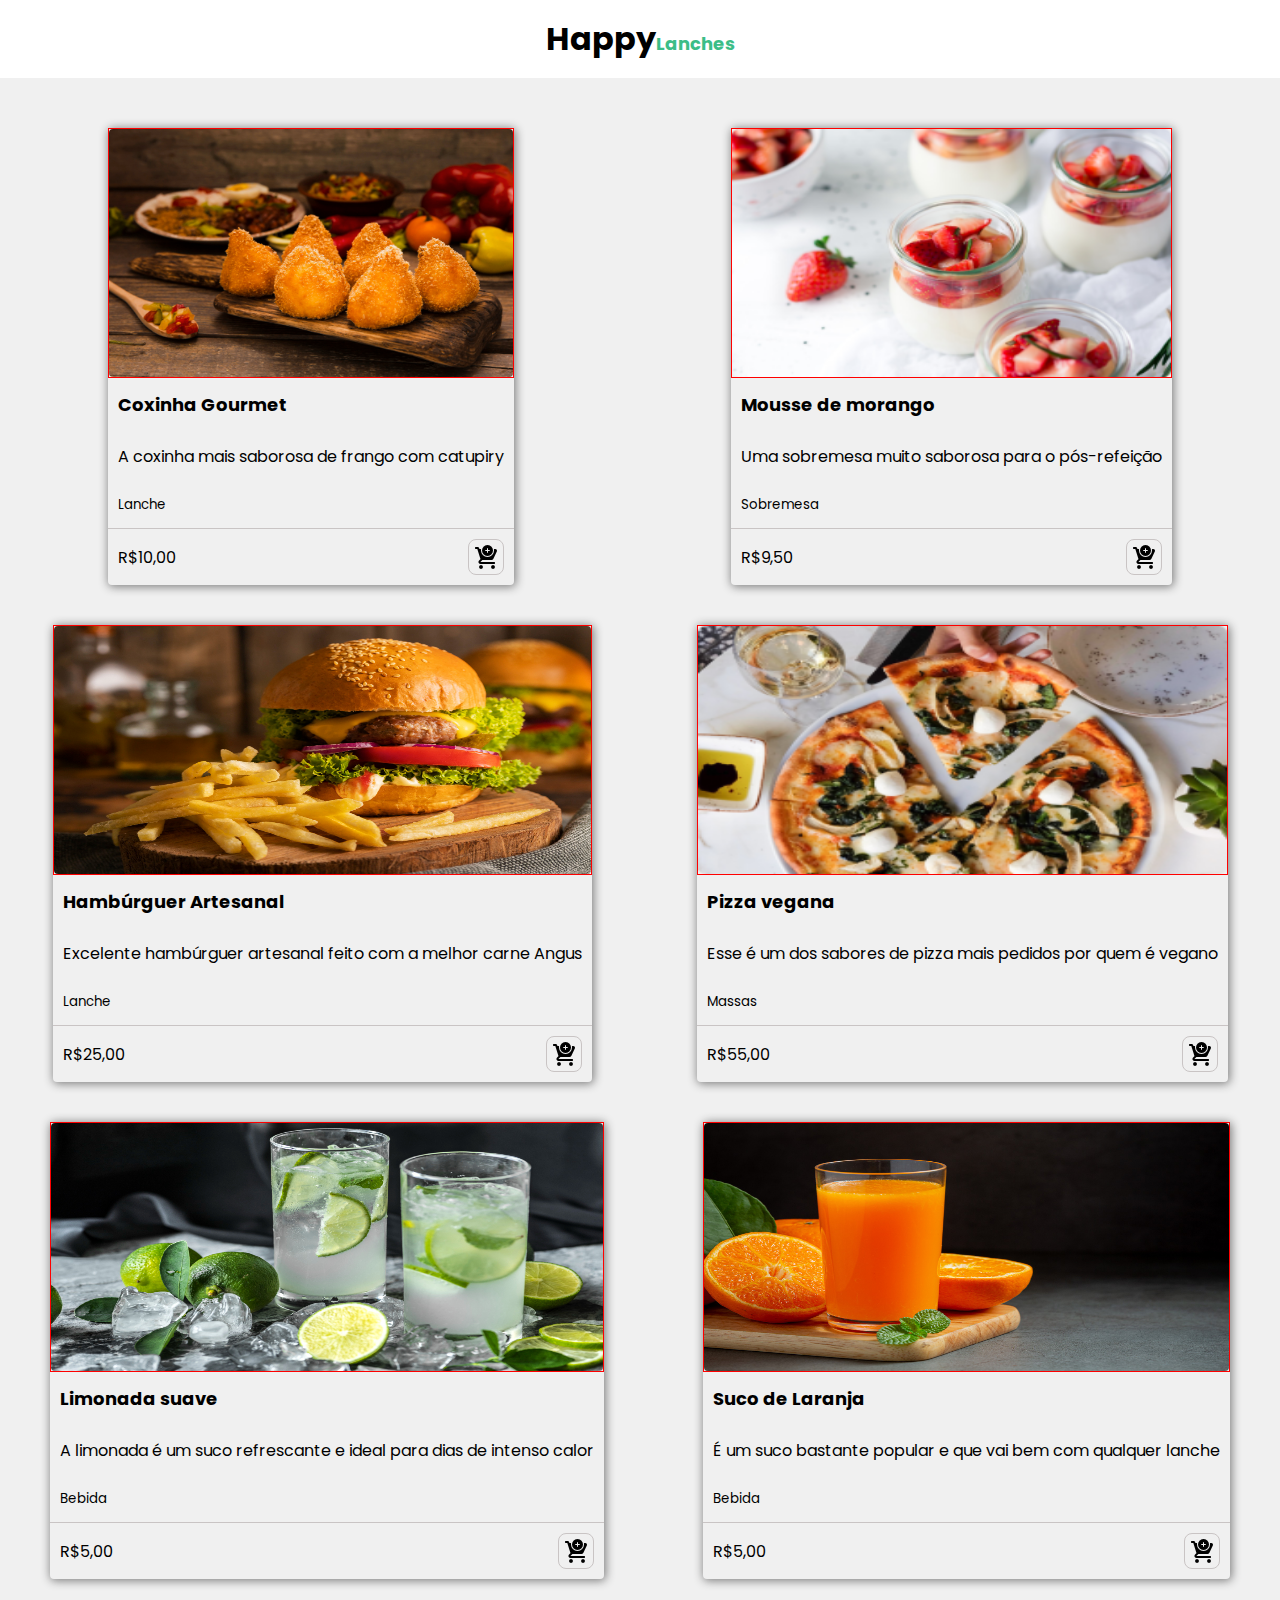
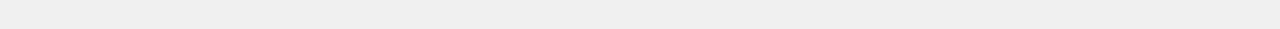
<file: index.html>
<!DOCTYPE html>
<html lang="en">
<head>
    <meta charset="UTF-8">
    <meta name="viewport" content="width=device-width, initial-scale=1.0">
    <link rel="stylesheet" href="style.css">
    <title>Exemplo Prático 1</title>
</head>
<body>
    <div class="topo">
      <h1>Happy<span>Lanches</span></h1>
    </div>
    <div class="main">
      <div class="container">
        <div class="card-produto">
          <div class="container-imagem">
            <img src="./img/coxinha.jpg"/>
          </div>
          <div class="container-info">
            <h3>Coxinha Gourmet</h3>
            <p>
              A coxinha mais saborosa de frango com catupiry
            </p>
            <small>Lanche</small>
          </div>
          <div class="container-preco">
            <span>R$10,00</span>
            <div class="container-icone">
              <img src="./img/carrinho.png"/>
            </div>
          </div>
        </div>
        <div class="card-produto">
          <div class="container-imagem">
            <img src="./img/mousse.png"/>
          </div>
          <div class="container-info">
            <h3>Mousse de morango</h3>
            <p>
              Uma sobremesa muito saborosa para o pós-refeição
            </p>
            <small>Sobremesa</small>
          </div>
          <div class="container-preco">
            <span>R$9,50</span>
            <div class="container-icone">
              <img src="./img/carrinho.png"/>
            </div>
          </div>
        </div>
        <div class="card-produto">
          <div class="container-imagem">
            <img src="./img/hamburger-artesanal.jpg"/>
          </div>
          <div class="container-info">
            <h3>Hambúrguer Artesanal</h3>
            <p>
              Excelente hambúrguer artesanal feito com a melhor carne Angus
            </p>
            <small>Lanche</small>
          </div>
          <div class="container-preco">
            <span>R$25,00</span>
            <div class="container-icone">
              <img src="./img/carrinho.png"/>
            </div>
          </div>
        </div>
        <div class="card-produto">
          <div class="container-imagem">
            <img src="./img/pizza.png"/>
          </div>
          <div class="container-info">
            <h3>Pizza vegana</h3>
            <p>
              Esse é um dos sabores de pizza mais pedidos por quem é vegano
            </p>
            <small>Massas</small>
          </div>
          <div class="container-preco">
            <span>R$55,00</span>
            <div class="container-icone">
              <img src="./img/carrinho.png"/>
            </div>
          </div>
        </div>
        <div class="card-produto">
          <div class="container-imagem">
            <img src="./img/limonada.jpg"/>
          </div>
          <div class="container-info">
            <h3>Limonada suave</h3>
            <p>
              A limonada é um suco refrescante e ideal para dias de intenso
              calor
            </p>
            <small>Bebida</small>
          </div>
          <div class="container-preco">
            <span>R$5,00</span>
            <div class="container-icone">
              <img src="./img/carrinho.png"/>
            </div>
          </div>
        </div>
        <div class="card-produto">
          <div class="container-imagem">
            <img src="./img/suco-de-laranja.jpg"/>
          </div>
          <div class="container-info">
            <h3>Suco de Laranja</h3>
            <p>
              É um suco bastante popular e que vai bem com qualquer lanche
            </p>
            <small>Bebida</small>
          </div>
          <div class="container-preco">
            <span>R$5,00</span>
            <div class="container-icone">
              <img src="./img/carrinho.png"/>
            </div>
          </div>
        </div>
      </div>
    </div>
</body>
</html>
</file>
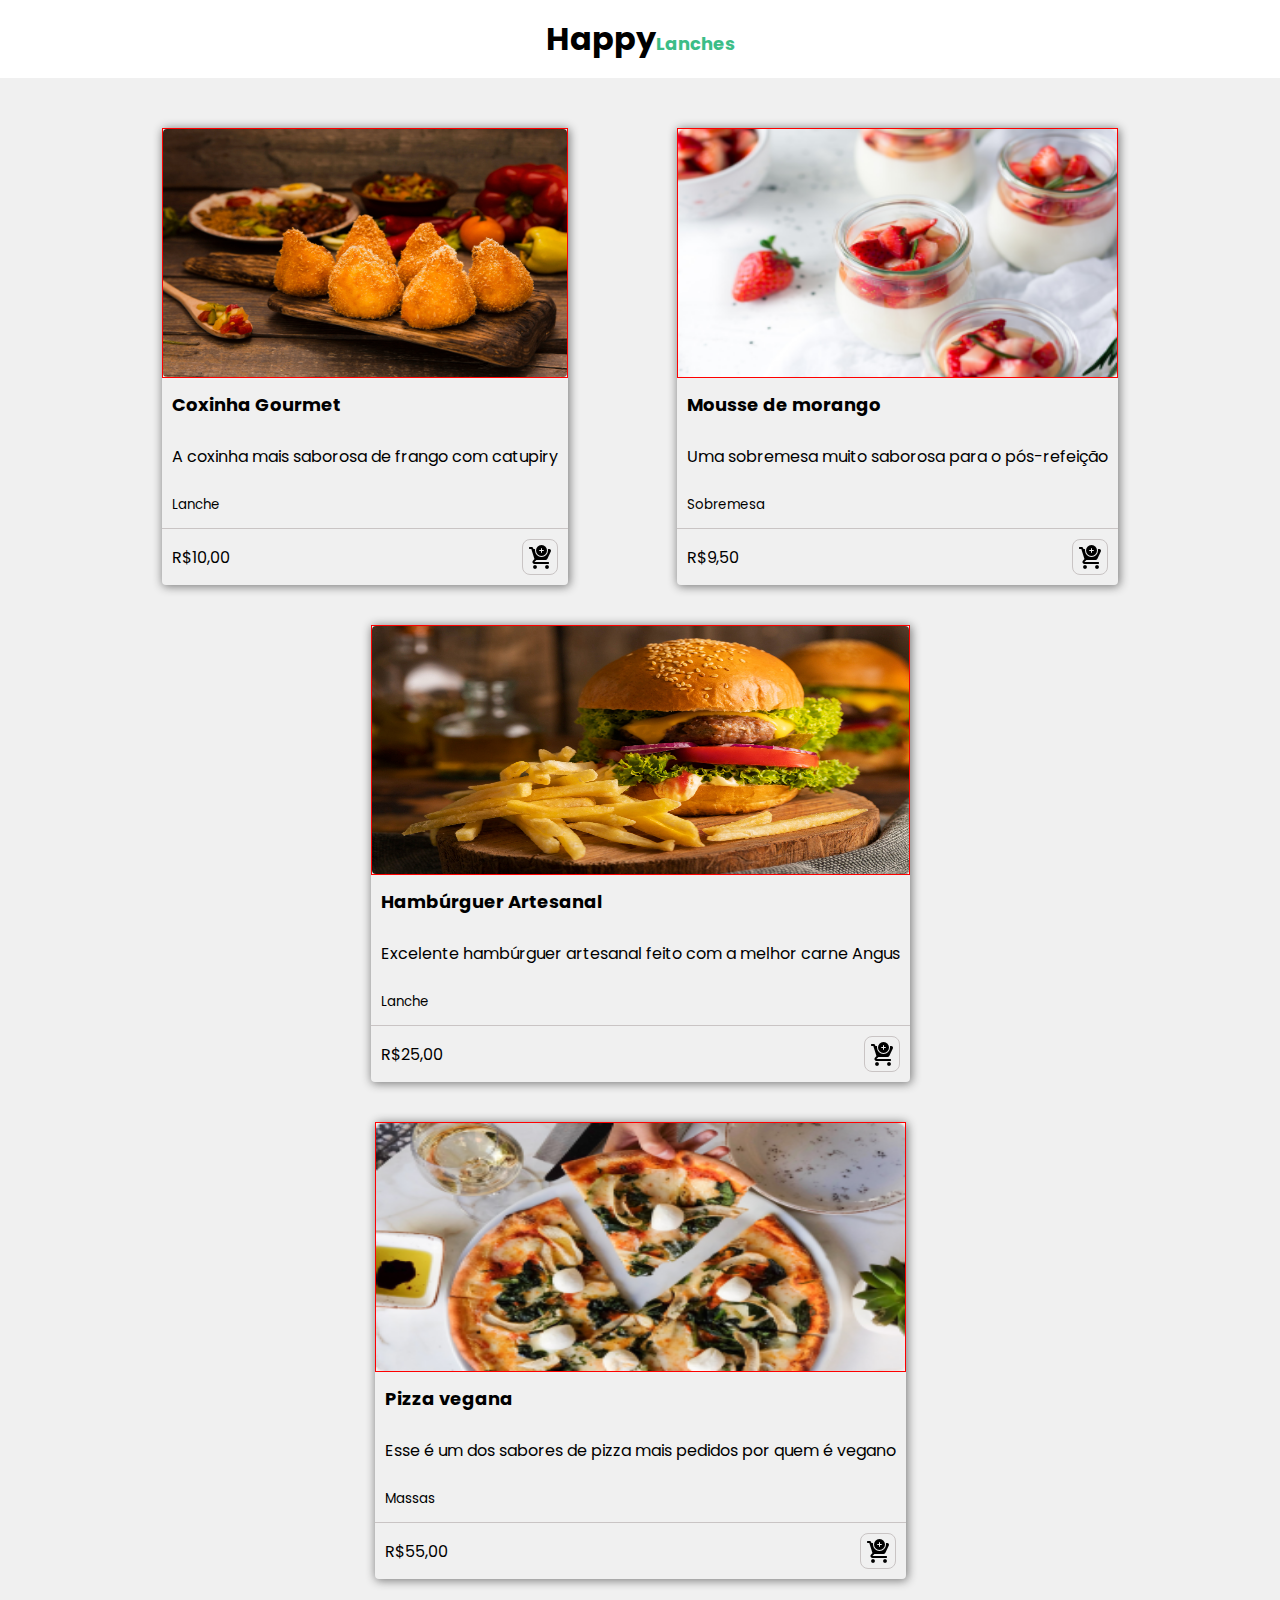
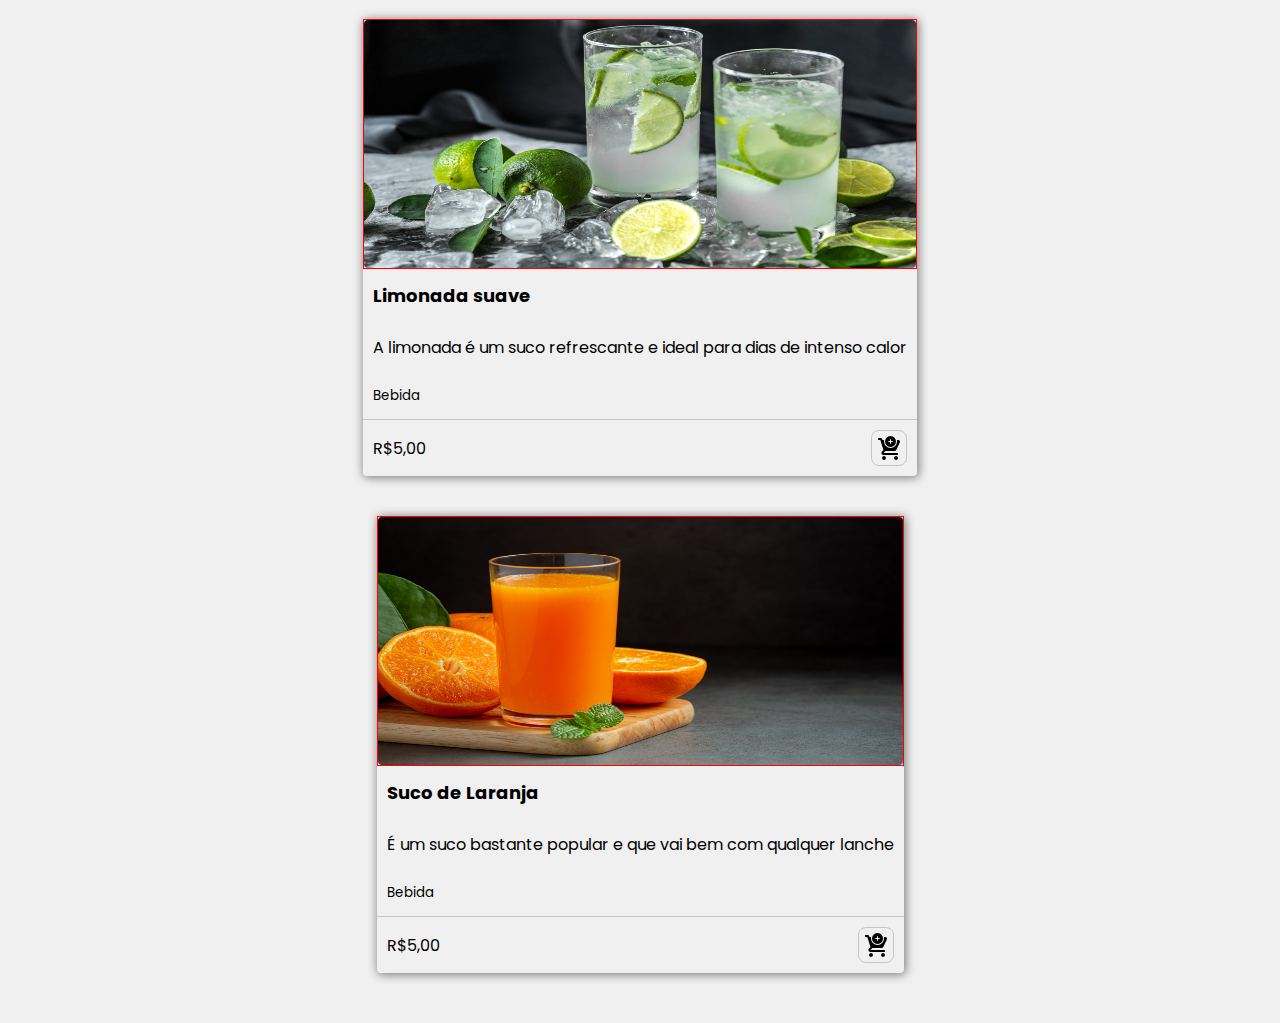
<file: home.html>
<!DOCTYPE html>
<html lang="en">
<head>
    <meta charset="UTF-8">
    <meta name="viewport" content="width=device-width, initial-scale=1.0">
    <link rel="stylesheet" href="home.css">
    <title>Exemplo Prático 1</title>
</head>
<body>
    <div class="topo">
      <h1>Happy<span>Lanches</span></h1>
    </div>
    <div class="main">
      <div class="container">
        <div class="card-produto">
          <div class="container-imagem">
            <img src="./img/coxinha.jpg"/>
          </div>
          <div class="container-info">
            <h3>Coxinha Gourmet</h3>
            <p>
              A coxinha mais saborosa de frango com catupiry
            </p>
            <small>Lanche</small>
          </div>
          <div class="container-preco">
            <span>R$10,00</span>
            <div class="container-icone">
              <img src="./img/carrinho.png"/>
            </div>
          </div>
        </div>
        <div class="card-produto">
          <div class="container-imagem">
            <img src="./img/mousse.png"/>
          </div>
          <div class="container-info">
            <h3>Mousse de morango</h3>
            <p>
              Uma sobremesa muito saborosa para o pós-refeição
            </p>
            <small>Sobremesa</small>
          </div>
          <div class="container-preco">
            <span>R$9,50</span>
            <div class="container-icone">
              <img src="./img/carrinho.png"/>
            </div>
          </div>
        </div>
        <div class="card-produto">
          <div class="container-imagem">
            <img src="./img/hamburger-artesanal.jpg"/>
          </div>
          <div class="container-info">
            <h3>Hambúrguer Artesanal</h3>
            <p>
              Excelente hambúrguer artesanal feito com a melhor carne Angus
            </p>
            <small>Lanche</small>
          </div>
          <div class="container-preco">
            <span>R$25,00</span>
            <div class="container-icone">
              <img src="./img/carrinho.png"/>
            </div>
          </div>
        </div>
        <div class="card-produto">
          <div class="container-imagem">
            <img src="./img/pizza.png"/>
          </div>
          <div class="container-info">
            <h3>Pizza vegana</h3>
            <p>
              Esse é um dos sabores de pizza mais pedidos por quem é vegano
            </p>
            <small>Massas</small>
          </div>
          <div class="container-preco">
            <span>R$55,00</span>
            <div class="container-icone">
              <img src="./img/carrinho.png"/>
            </div>
          </div>
        </div>
        <div class="card-produto">
          <div class="container-imagem">
            <img src="./img/limonada.jpg"/>
          </div>
          <div class="container-info">
            <h3>Limonada suave</h3>
            <p>
              A limonada é um suco refrescante e ideal para dias de intenso
              calor
            </p>
            <small>Bebida</small>
          </div>
          <div class="container-preco">
            <span>R$5,00</span>
            <div class="container-icone">
              <img src="./img/carrinho.png"/>
            </div>
          </div>
        </div>
        <div class="card-produto">
          <div class="container-imagem">
            <img src="./img/suco-de-laranja.jpg"/>
          </div>
          <div class="container-info">
            <h3>Suco de Laranja</h3>
            <p>
              É um suco bastante popular e que vai bem com qualquer lanche
            </p>
            <small>Bebida</small>
          </div>
          <div class="container-preco">
            <span>R$5,00</span>
            <div class="container-icone">
              <img src="./img/carrinho.png"/>
            </div>
          </div>
        </div>
      </div>
    </div>
</body>
</html>
</file>
<file: style.css>
/* CONTAINER PRINCIPAL*/
@import url("https://fonts.googleapis.com/css2?family=Poppins&display=swap");

* {
    padding: 0;
    margin: 0;
    box-sizing: border-box;
    font-family: "Poppins", sans-serif;
}

.topo {
    width: 100%;
    padding: 15px 0px;
    text-align: center;
}

.topo span {
    color: #3cbd87;
    font-size: 18px;
}

.main {
    background-color: #f0f0f0;
    padding: 50px 20px;
    display: flex;
    justify-content: center;
}

.container {
    max-width: 1440px;
    width: 100%;
    display: flex;
    justify-content: space-around;
    flex-wrap: wrap;
    gap: 40px;
}

/*CARDS DOS PRODUTOS*/

.card-produto {
    flex-grow: 1 1 300px;
    border-radius: 4px;
    box-shadow: 1px 1px 10px 1px gray;
}

/*MECHE NAS IMAGEMS*/

.container-imagem {
    height: 250px;
    border: 1px solid red;
}

.container-imagem img {
    width: 100%;
    height: 100%;
    border-radius: 4px;
}

/*CONTAINER INFORMAÇÕES*/

.container-info {
    padding: 0px 10px;
    height: 150px;
    display: flex;
    flex-direction: column;
    justify-content: space-around;
}

.container-info h3 {
    font-size: 18px;
}

/*CONTAINER DOS PREÇOS*/

.container-preco {
    padding: 10px;
    border-top: 1px solid #c9c4c4;
    display: flex;
    justify-content: space-between;
    align-items: center;
}

.container-icone {
    padding: 5px;
    border: 1px solid #c9c4c4;
    border-radius: 8px;
    cursor: pointer;
    display: flex;
    justify-content: center;
}
</file>
<file: home.css>
/* CONTAINER PRINCIPAL*/
@import url("https://fonts.googleapis.com/css2?family=Poppins&display=swap");

* {
    padding: 0;
    margin: 0;
    box-sizing: border-box;
    font-family: "Poppins", sans-serif;
}

.topo {
    width: 100%;
    padding: 15px 0px;
    text-align: center;
}

.topo span {
    color: #3cbd87;
    font-size: 18px;
}

.main {
    background-color: #f0f0f0;
    padding: 50px 20px;
    display: flex;
    justify-content: center;
}

.container {
    max-width: 1024px;
    display: flex;
    justify-content: space-around;
    flex-wrap: wrap;
    gap: 40px;
}

/*CARDS DOS PRODUTOS*/

.card-produto {
    flex-grow: 1 1 300px;
    border-radius: 4px;
    box-shadow: 1px 1px 10px 1px gray;
}

/*MECHE NAS IMAGEMS*/

.container-imagem {
    height: 250px;
    border: 1px solid red;
}

.container-imagem img {
    width: 100%;
    height: 100%;
    border-radius: 4px;
}

/*CONTAINER INFORMAÇÕES*/

.container-info {
    padding: 0px 10px;
    height: 150px;
    display: flex;
    flex-direction: column;
    justify-content: space-around;
}

.container-info h3 {
    font-size: 18px;
}

/*CONTAINER DOS PREÇOS*/

.container-preco {
    padding: 10px;
    border-top: 1px solid #c9c4c4;
    display: flex;
    justify-content: space-between;
    align-items: center;
}

.container-icone {
    padding: 5px;
    border: 1px solid #c9c4c4;
    border-radius: 8px;
    cursor: pointer;
    display: flex;
    justify-content: center;
}
</file>
